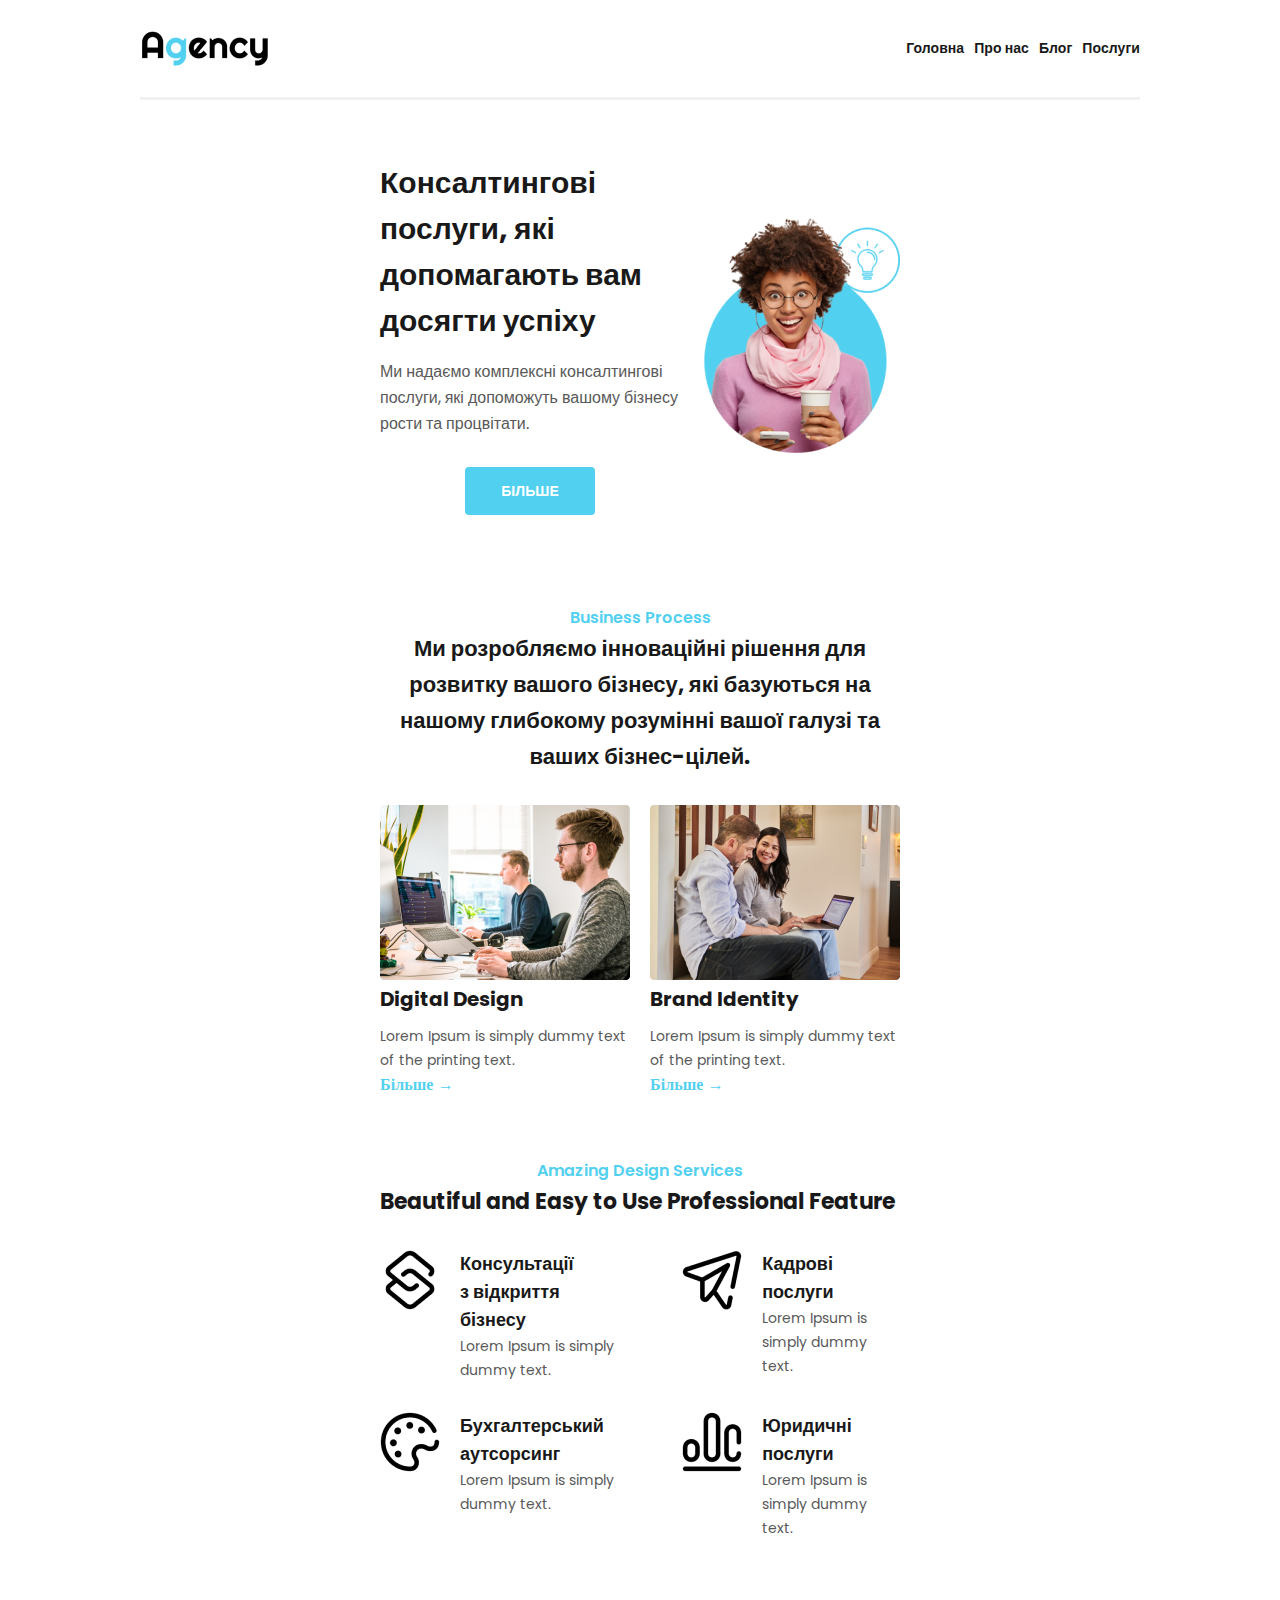
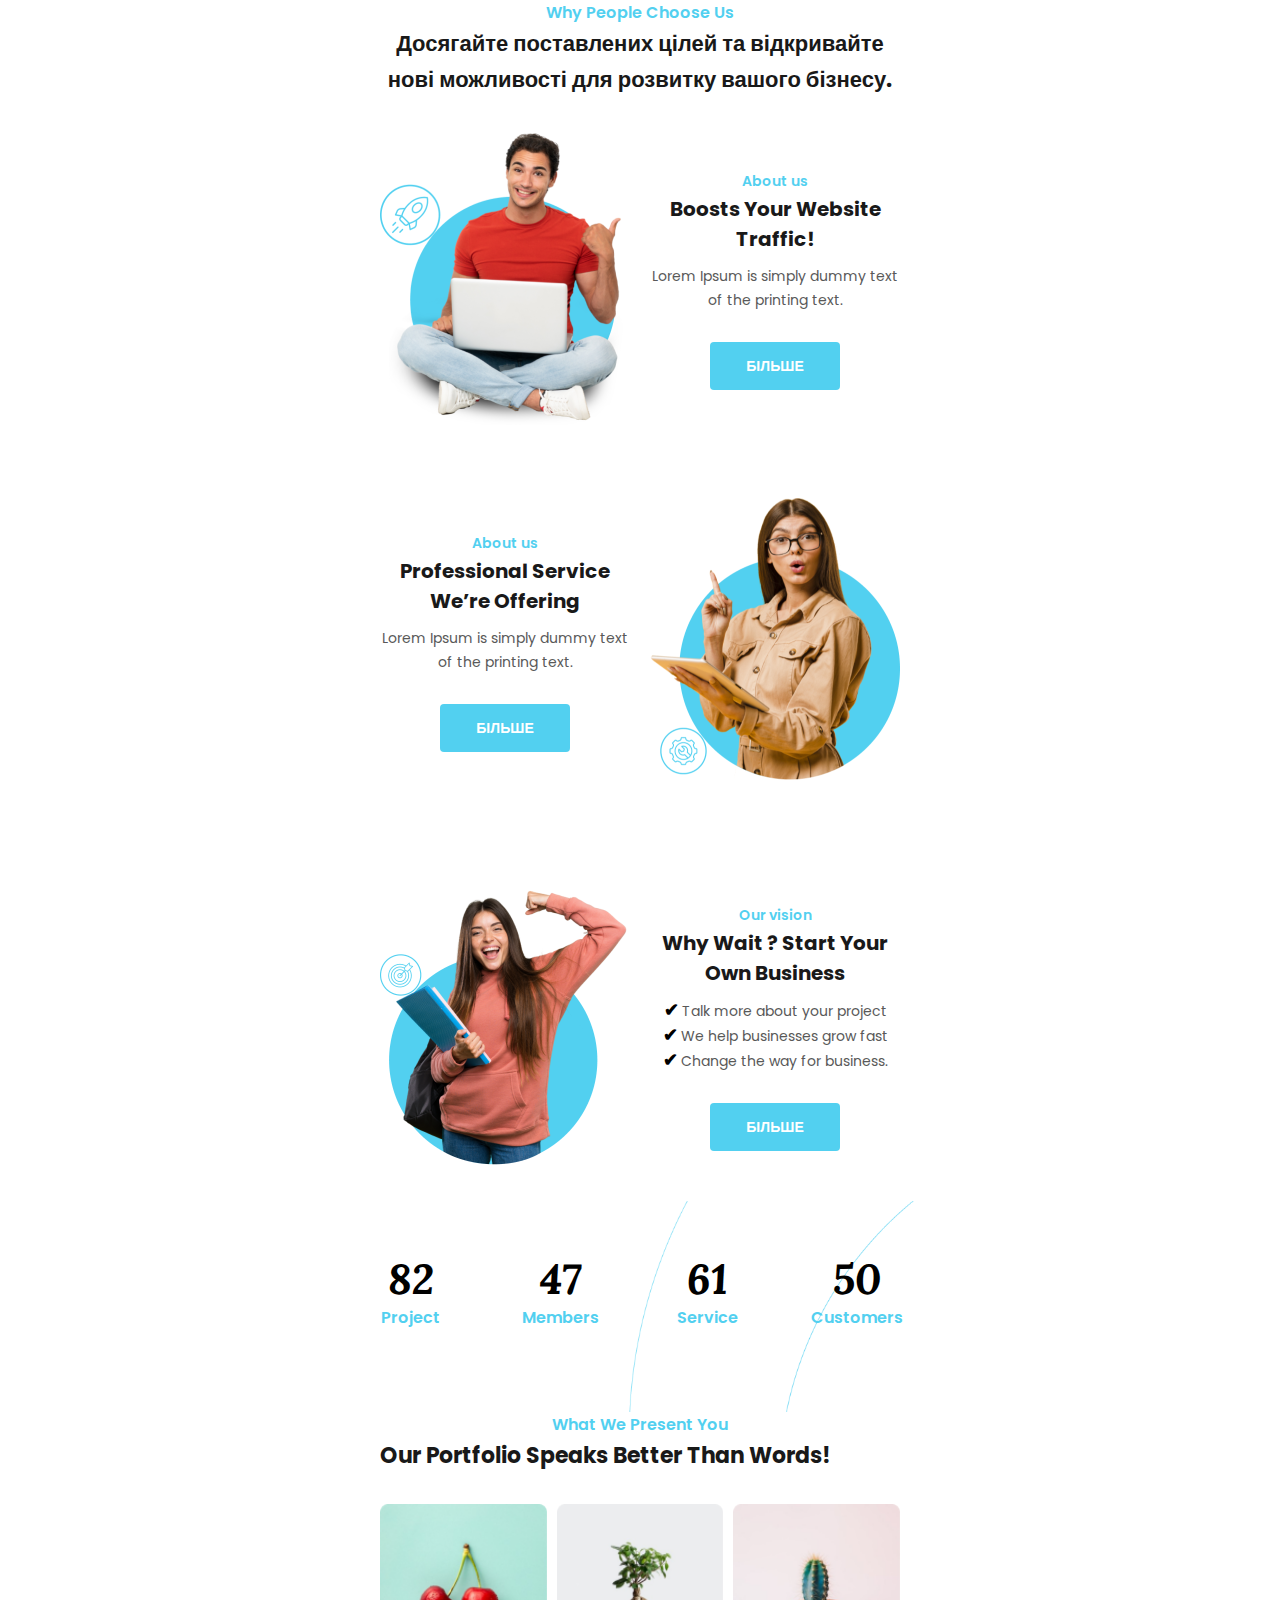
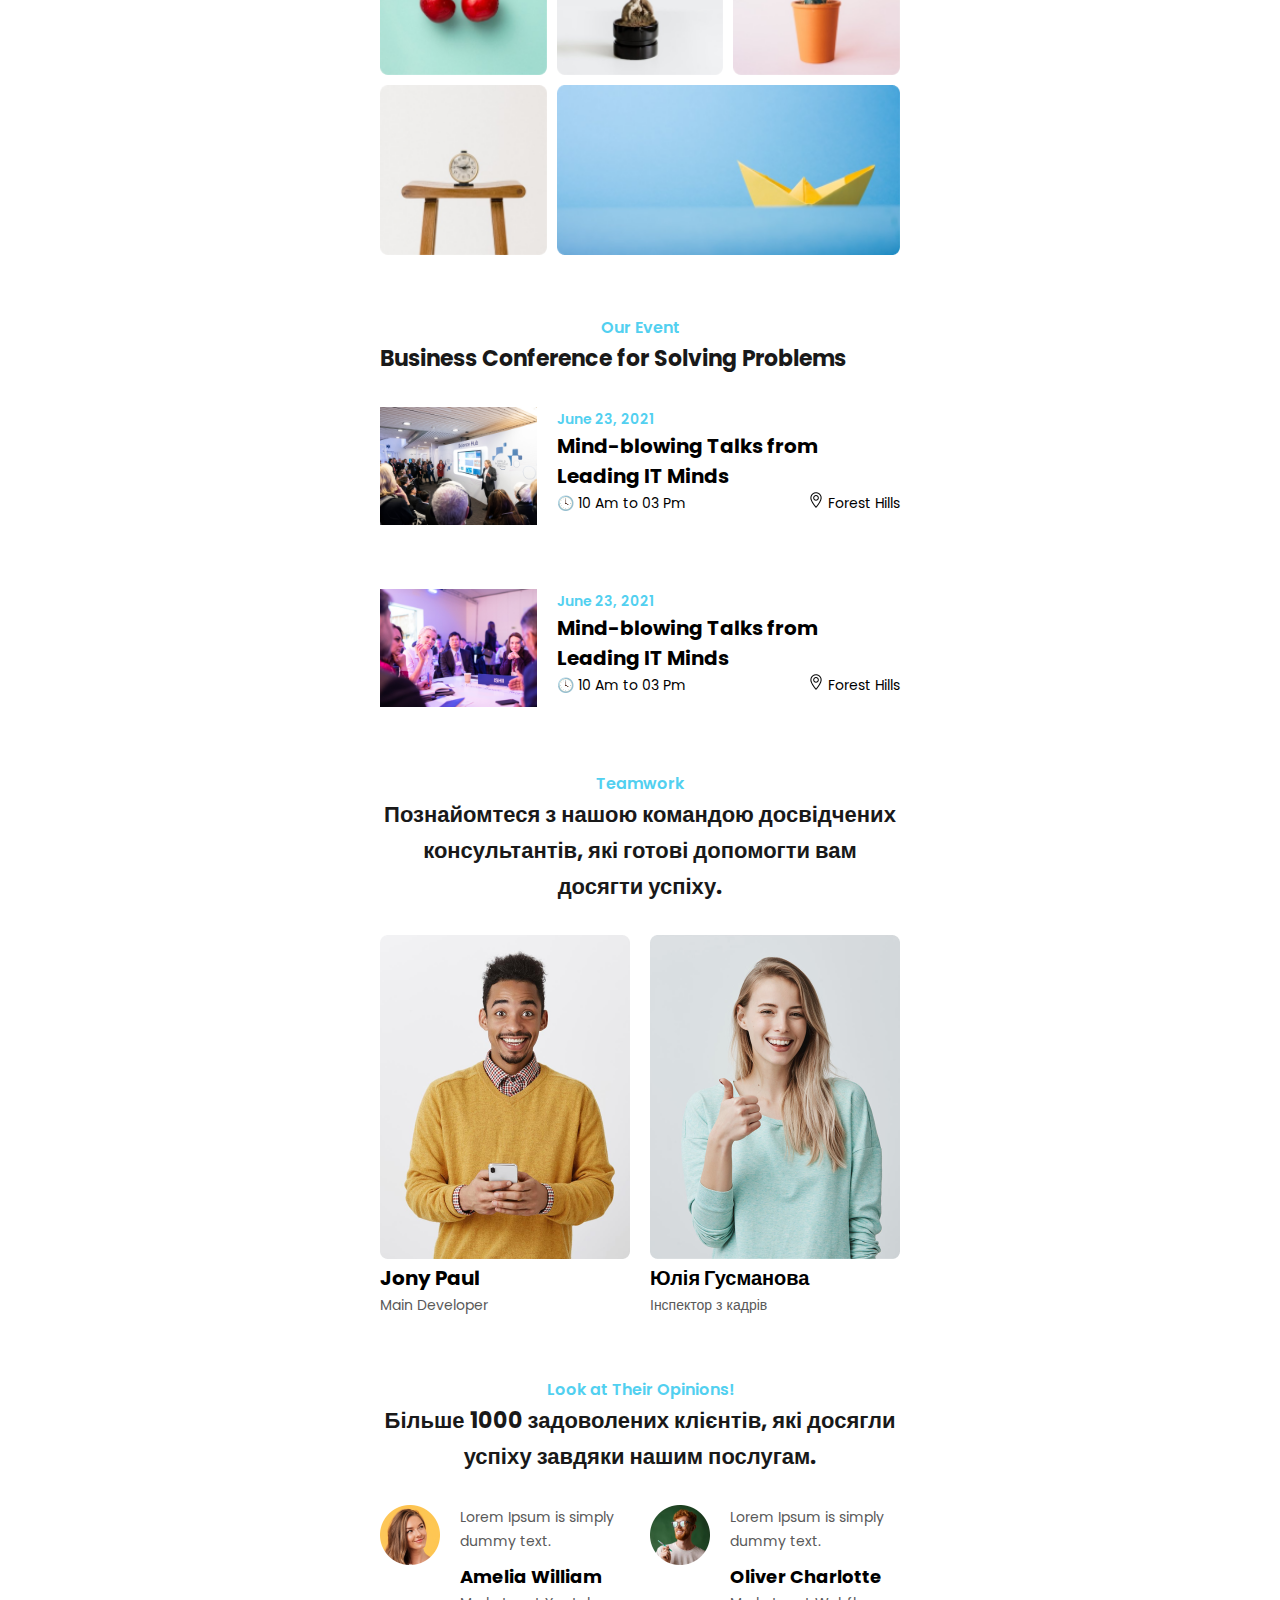
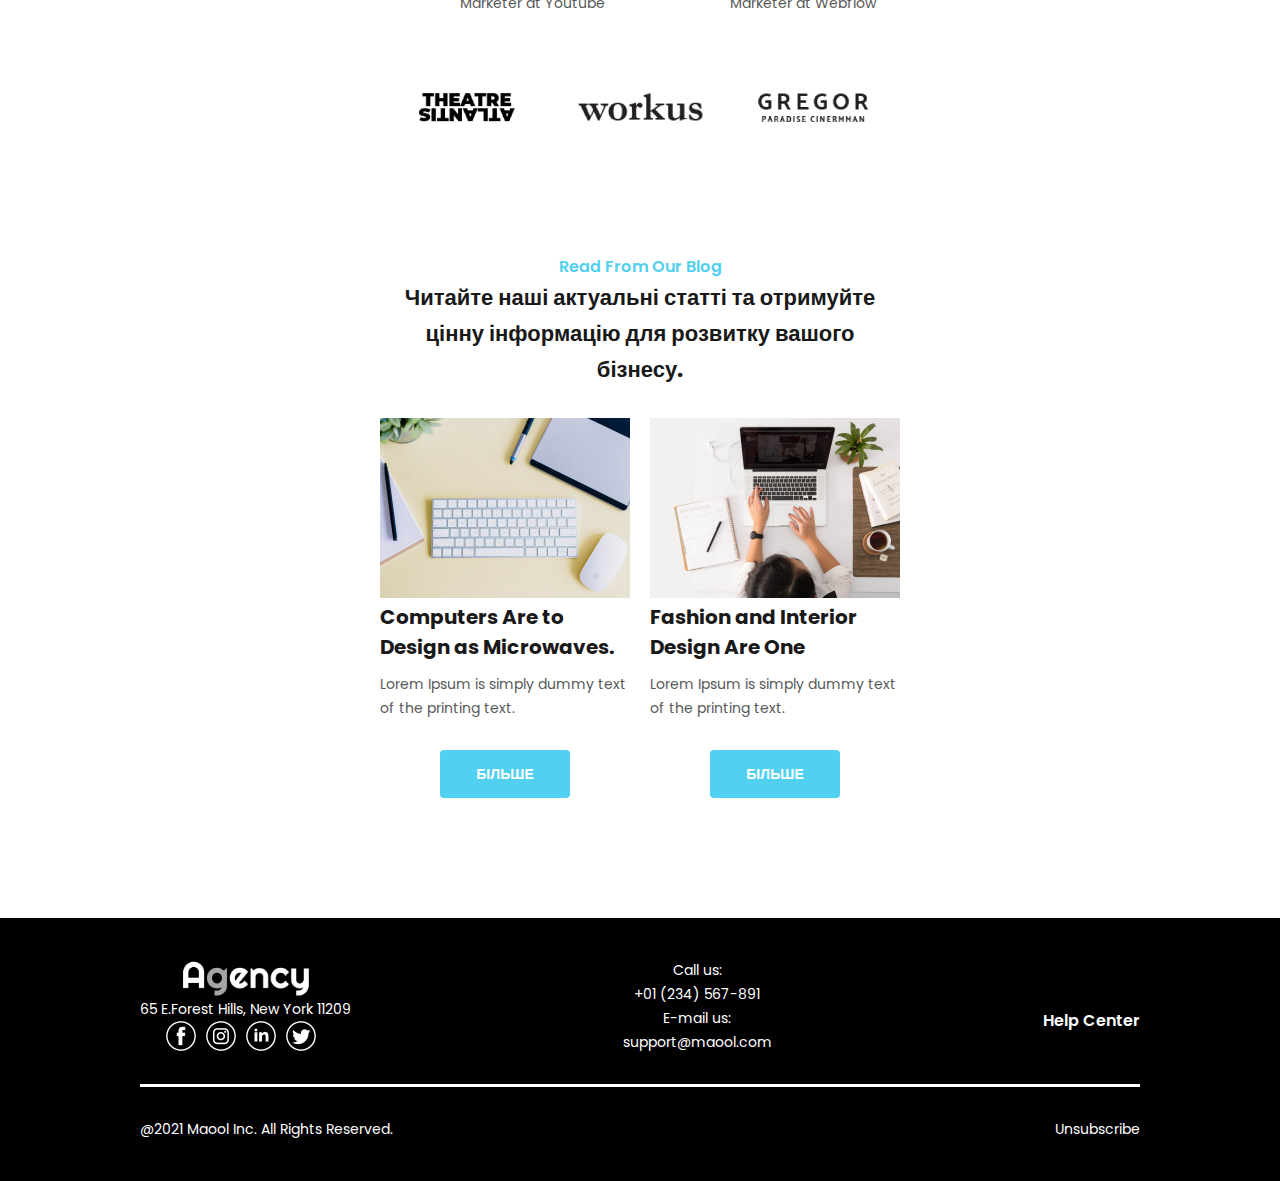
<file: index.html>
<!DOCTYPE html>
<html lang="uk">
<head>
    <meta charset="UTF-8">
    <meta http-equiv="X-UA-Compatible" content="IE=edge">
    <meta name="viewport" content="width=device-width, initial-scale=1.0">
    <title>Кнігніцький Ю.</title>
     <link rel="stylesheet" href="stylesheets/style.css" media="screen">
</head>
<body>
    <header>
        <div class="header_logo"><img class="logo" src="stylesheets/logo@agency-skyblue.png" alt="Logo">
            <nav>
                <div class="topnav" id="myTopnav">
                    <a href="#" class="menu-btn-cls">&#10006;</a>
                    <a class="list" href="index.html">Головна</a>
                    <a class="list" href="about.html">Про нас</a>
                    <a class="list" href="#">Блог</a>
                    <a class="list" href="#">Послуги</a>
                </div>
                <a href="#" class="menu-btn">&#9776;</a>
            </nav>
        </div>
        <div class="Spacer"></div>
        <div class="column-1">
            <h1>Консалтингові послуги, які допомагають вам досягти успіху</h1>
            <p class="head-content">Ми надаємо комплексні консалтингові послуги, які допоможуть вашому бізнесу рости та процвітати.</p>
            <div class="read-more"><p>Більше</p></div>
        </div>
        <div class="column-2">
            <div class="image"><img src="stylesheets/Hero-Image-1.png" alt="Hero-Image-1"></div>
        </div>
    </header>
    <main>
        <div class="Spacer"></div>
        <p class="section">Business Process</p>
        <h2>Ми розробляємо інноваційні рішення для розвитку вашого бізнесу, які базуються на нашому глибокому розумінні вашої галузі та ваших бізнес-цілей.</h2>
        <div class="column">
            <div class="image"><img src="stylesheets/Service-Image-1.png" alt="Service-Image-1"></div>
            <h3>Digital Design</h3>
            <p class="column-text">Lorem Ipsum is simply dummy text of the printing text.</p>
            <div class="read-more-2"><p>Більше &#8594;</p></div>
        </div>
        <div class="column">
            <div class="image"><img src="stylesheets/Service-Image-2.png" alt="Service-Image-2"></div>
            <h3>Brand Identity</h3>
            <p class="column-text">Lorem Ipsum is simply dummy text of the printing text.</p>
            <div class="read-more-2"><p>Більше &#8594;</p></div>
        </div>
        <div class="Spacer"></div>
        <p class="section">Amazing Design Services</p>
        <h2>Beautiful and Easy to Use Professional Feature</h2>
        <div class="services">
            <div class="top-left">
                <img class="icon" src="stylesheets/Icon-1.png" alt="Icon-1">
                <div class="grid-text">
                    <p class="services-h">Консультації з відкриття бізнесу</p>
                    <p class="column-text">Lorem Ipsum is simply dummy text.</p>
                </div>
            </div>
            <div class="top-right">
                <img class="icon" src="stylesheets/Icon-2.png" alt="Icon-2">
                <div class="grid-text">
                    <p class="services-h">Кадрові послуги</p>
                    <p class="column-text">Lorem Ipsum is simply dummy text.</p>
                </div>
            </div>
            <div class="bottom-left">
                <img class="icon" src="stylesheets/Icon-3.png" alt="Icon-3">
                <div class="grid-text">
                    <p class="services-h">Бухгалтерський аутсорсинг</p>
                    <p class="column-text">Lorem Ipsum is simply dummy text.</p>
                </div>
            </div>
            <div class="bottom-right">
                <img class="icon" src="stylesheets/Icon-4.png" alt="Icon-4">
                <div class="grid-text">
                    <p class="services-h">Юридичні послуги</p>
                    <p class="column-text">Lorem Ipsum is simply dummy text.</p>
                </div>
            </div>
        </div>
        <div class="Spacer"></div>
        <p id="about" class="section">Why People Choose Us</p>
        <h2>Досягайте поставлених цілей та відкривайте нові можливості для розвитку вашого бізнесу.</h2>
        <div class="column">
            <div class="image"><img src="stylesheets/About-Img-1.png" alt="About-Image-1"></div>
        </div>
        <div class="column center">
            <p class="section-column">About us</p>
            <h3>Boosts Your Website Traffic!</h3>
            <p class="column-text">Lorem Ipsum is simply dummy text of the printing text.</p>
            <div class="read-more"><p>Більше</p></div>
        </div>
        <div class="Spacer"></div>
        <div class="reverse">
        <div class="column">
            <div class="image"><img src="stylesheets/About-Img-2.png" alt="About-Image-2"></div>
        </div>
        <div class="column center">
            <p class="section-column">About us</p>
            <h3>Professional Service We’re Offering</h3>
            <p class="column-text">Lorem Ipsum is simply dummy text of the printing text.</p>
            <div class="read-more"><p>Більше</p></div>
        </div>
        </div>
        <div class="Spacer"></div>
        <div class="column">
            <div class="image"><img src="stylesheets/About-Img-3.png" alt="About-Image-3"></div>
        </div>
        <div class="column center">
            <p class="section-column">Our vision</p>
            <h3>Why Wait ? Start Your Own Business</h3>
            <p class="column-text"><a class="point">&#10004; </a>Talk more about your project</p>
            <p class="column-text"><a class="point">&#10004; </a>We help businesses grow fast</p>
            <p class="column-text"><a class="point">&#10004; </a>Change the way for business.</p>
            <div class="read-more"><p>Більше</p></div>
        </div>
    </main>
        <div class="counters">
            <div class="counter-block">
            <div class="counter"><p class="number">82</p><p class="counter-name">Project</p></div>
            <div class="counter"><p class="number">47</p><p class="counter-name">Members</p></div>
            </div>
            <div class="counter-block">
            <div class="counter"><p class="number">61</p><p class="counter-name">Service</p></div>
            <div class="counter"><p class="number">50</p><p class="counter-name">Customers</p></div>
            </div>
        </div>
    <main-next>
        <p class="section">What We Present You</p>
        <h2>Our Portfolio Speaks Better Than Words!</h2>
        <div class="portfolio">
            <div class="div1 portfolio-img"><img src="stylesheets/Portfolio-Image-1.png" alt="Portfolio-Image-1"></div>
            <div class="div2 portfolio-img"><img src="stylesheets/Portfolio-Image-2.png" alt="Portfolio-Image-2"></div>
            <div class="div3 portfolio-img"><img src="stylesheets/Portfolio-Image-3.png" alt="Portfolio-Image-3"></div>
            <div class="div4 portfolio-img"><img src="stylesheets/Portfolio-Image-4.png" alt="Portfolio-Image-4"></div>
            <div class="div5 portfolio-img"><img src="stylesheets/Portfolio-Image-5.png" alt="Portfolio-Image-5"></div>
        </div>
        <div class="Spacer"></div>
        <p class="section">Our Event</p>
        <h2>Business Conference for Solving Problems</h2>
        <div class="event">
            <div class="image"><img src="stylesheets/Event-Image-1.png" alt="Event-Image-1"></div>
            <div class="event-column">
                <p class="date">June 23, 2021</p>
                <p class="event-text">Mind-blowing Talks from Leading IT Minds</p>
                <div class="time-location">
                    <p class="time">&#128339; 10 Am to 03 Pm</p>
                    <p class="location"><a><img src="stylesheets/icon@img-7.png" alt="icon@img-7"></a> Forest Hills</p>
                </div>
            </div>
        </div>
        <div class="Spacer"></div>
        <div class="event">
            <div class="image"><img src="stylesheets/Event-Image-2.png" alt="Event-Image-2"></div>
            <div class="event-column">
                <p class="date">June 23, 2021</p>
                <p class="event-text">Mind-blowing Talks from Leading IT Minds</p>
                <div class="time-location">
                    <p class="time">&#128339; 10 Am to 03 Pm</p>
                    <p class="location"><a><img src="stylesheets/icon@img-7.png" alt="icon@img-7"></a> Forest Hills</p>
                </div>
            </div>
        </div>
        <div class="Spacer"></div>
        <div class="wide"><p class="section">Teamwork</p>
        <h2>Познайомтеся з нашою командою досвідчених консультантів, які готові допомогти вам досягти успіху.</h2>
        </div>
        <div class="column">
            <div class="image"><img src="stylesheets/Team-Image-1.png" alt="Team-Image-1"></div>
            <p class="name-surname">Jony Paul</p>
            <p class="column-text">Main Developer</p>
            
        </div>
        <div class="column">
            <div class="image"><img src="stylesheets/Team-Image-2.png" alt="Team-Image-2"></div>
            <p class="name-surname">Юлія Гусманова</p>
            <p class="column-text">Інспектор з кадрів</p>
        </div>
        <div class="Spacer"></div>
        <div class="wide"><p class="section">Look at Their Opinions!</p>
        <h2>Більше 1000 задоволених клієнтів, які досягли успіху завдяки нашим послугам.</h2>
        </div>
        <div class="user">
            <img class="icon" src="stylesheets/User-Icon-1.png" alt="User-Icon-1">
                <div class="grid-text">
                    <p class="column-text">Lorem Ipsum is simply dummy text.</p>
                    <p class="username">Amelia William</p>
                    <p class="column-text">Marketer at Youtube</p>
                </div>
        </div>
        <div class="user">
            <img class="icon" src="stylesheets/User-Icon-2.png" alt="User-Icon-2">
                <div class="grid-text">
                    <p class="column-text">Lorem Ipsum is simply dummy text.</p>
                    <p class="username">Oliver Charlotte</p>
                    <p class="column-text">Marketer at Webflow</p>
                </div>
        </div>
        <div class="clients">
            <div class="image"><img src="stylesheets/Client-Image-1.png" alt="Client-Image-1"></div>
            <div class="image"><img src="stylesheets/Client-Image-2.png" alt="Client-Image-2"></div>
            <div class="image"><img src="stylesheets/Client-Image-3.png" alt="Client-Image-3"></div>
        </div>
        <div class="Spacer"></div>
        <div class="wide"><p class="section">Read From Our Blog</p>
        <h2>Читайте наші актуальні статті та отримуйте цінну інформацію для розвитку вашого бізнесу.</h2>
        </div>
        <div class="column">
            <div class="image"><img src="stylesheets/Service-Image-3.png" alt="Service-Image-3"></div>
            <h3>Computers Are to Design as Microwaves.</h3>
            <p class="column-text">Lorem Ipsum is simply dummy text of the printing text.</p>
            <div class="read-more"><p>Більше</p></div>
        </div>
        <div class="column">
            <div class="image"><img src="stylesheets/Service-Image-4.png" alt="Service-Image-4"></div>
            <h3>Fashion and Interior Design Are One</h3>
            <p class="column-text">Lorem Ipsum is simply dummy text of the printing text.</p>
            <div class="read-more"><p>Більше</p></div>
        </div>
        <div class="Spacer"></div>
        <div class="Spacer"></div>
        </div>
    </main-next>
    <footer id="footer">
        <div class="footercontent">
        <div class="links">
            <div class="fl"><img class="logo" src="stylesheets/Logo-Image.png" alt="Logo-Image">
                <p class="column-text white">65 E.Forest Hills,<br> New York 11209</p>
                <div class="icons">
                    <a href=""><img src="stylesheets/Facebook.png" alt="Facebook"></a>
                    <a href=""><img src="stylesheets/Instagram.png" alt="Instagram"></a>
                    <a href=""><img src="stylesheets/Link.png" alt="Link"></a>
                    <a href=""><img src="stylesheets/Twitter.png" alt="Twitter"></a>
                </div>
            </div>
            <div class="hide">
                <p class="links-section white contact-btn">Contact info</p>
            <nav>
                <div class="topnav2" id="myTopnav2">
                    <a href="#footer" class="contact-btn-cls">&#10006;</a>
                    <p class="list">Call us: </p>
                    <a class="list" href="#">+01 (234) 567-891</a>
                    <p class="list">E-mail us: </p>
                    <a class="list" href="#">support@maool.com</a>
                </div>
            </nav>
            </div>
            <div class="contacts fl">
                <p class="column-text white">Call us: </p>
                <a class="column-text white">+01 (234) 567-891</a>
                <p class="column-text white">E-mail us: </p>
                <a class="column-text white">support@maool.com</a>
            </div>
                <a class="links-section white">Help Center </a>
        </div>
        <div class="copy"><p class="column-text white">@2021 Maool Inc. All Rights Reserved.</p><p class="column-text white">Unsubscribe</p></div>
    </div>
    </footer>
    <script src="java.js"></script>
</body>
</html>
</file>
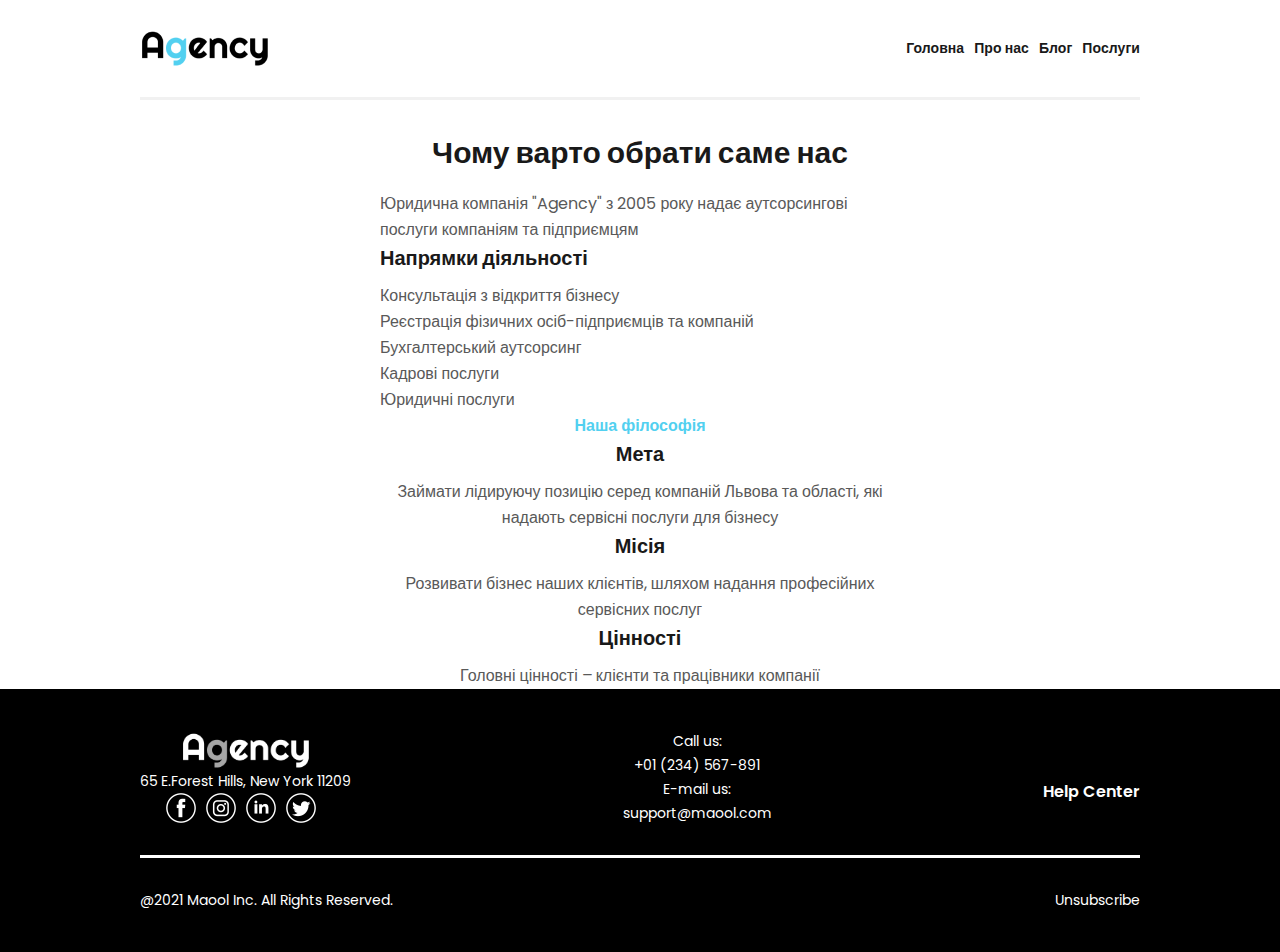
<file: about.html>
<!DOCTYPE html>
<html lang="uk">
<head>
    <meta charset="UTF-8">
    <meta name="viewport" content="width=device-width, initial-scale=1.0">
    <title>Про нас</title>
    <link rel="stylesheet" href="stylesheets/style.css" media="screen">
</head>
<body>
    <header>
        <div class="header_logo"><img class="logo" src="stylesheets/logo@agency-skyblue.png" alt="Logo">
            <nav>
                <div class="topnav" id="myTopnav">
                    <a href="#" class="menu-btn-cls">&#10006;</a>
                    <a class="list" href="index.html">Головна</a>
                    <a class="list" href="about.html">Про нас</a>
                    <a class="list" href="#">Блог</a>
                    <a class="list" href="#">Послуги</a>
                </div>
                <a href="#" class="menu-btn">&#9776;</a>
            </nav>
        </div>
    </header>
    <main>
        <h1 class="center width">Чому варто обрати саме нас</h1>
        <p class="head-content">Юридична компанія "Agency" з 2005 року надає аутсорсингові послуги компаніям та підприємцям</p>
        <div class="content">
            <h3>Напрямки діяльності</h3>
            <p class="head-content">Консультація з відкриття бізнесу</p>
            <p class="head-content">Реєстрація фізичних осіб-підприємців та компаній</p>
            <p class="head-content">Бухгалтерський аутсорсинг</p>
            <p class="head-content">Кадрові послуги</p>
            <p class="head-content">Юридичні послуги</p>
        </div>
        <p class="section">Наша філософія</p>
        <div class="content">
            <h3 class="center width">Мета</h3>
            <p class="head-content center width">Займати лідируючу позицію серед компаній Львова та області, які надають сервісні послуги для бізнесу</p>
            <h3 class="center width">Місія</h3>
            <p class="head-content center width">Розвивати бізнес наших клієнтів, шляхом надання професійних сервісних послуг</p>
            <h3 class="center width">Цінності</h3>
            <p class="head-content center width">Головні цінності – клієнти та працівники компанії</p>
        </div>
    </main>
    <footer id="footer">
        <div class="footercontent">
        <div class="links">
            <div class="fl"><img class="logo" src="stylesheets/Logo-Image.png" alt="Logo-Image">
                <p class="column-text white">65 E.Forest Hills,<br> New York 11209</p>
                <div class="icons">
                    <a href=""><img src="stylesheets/Facebook.png" alt="Facebook"></a>
                    <a href=""><img src="stylesheets/Instagram.png" alt="Instagram"></a>
                    <a href=""><img src="stylesheets/Link.png" alt="Link"></a>
                    <a href=""><img src="stylesheets/Twitter.png" alt="Twitter"></a>
                </div>
            </div>
            <div class="hide">
                <p class="links-section white contact-btn">Contact info</p>
            <nav>
                <div class="topnav2" id="myTopnav2">
                    <a href="#footer" class="contact-btn-cls">&#10006;</a>
                    <p class="list">Call us: </p>
                    <a class="list" href="#">+01 (234) 567-891</a>
                    <p class="list">E-mail us: </p>
                    <a class="list" href="#">support@maool.com</a>
                </div>
            </nav>
            </div>
            <div class="contacts fl">
                <p class="column-text white">Call us: </p>
                <a class="column-text white">+01 (234) 567-891</a>
                <p class="column-text white">E-mail us: </p>
                <a class="column-text white">support@maool.com</a>
            </div>
                <a class="links-section white">Help Center </a>
        </div>
        <div class="copy"><p class="column-text white">@2021 Maool Inc. All Rights Reserved.</p><p class="column-text white">Unsubscribe</p></div>
    </div>
    </footer>
    <script src="java.js"></script>
</body>
</html>
</file>
<file: stylesheets/style.css>
@import url('https://fonts.googleapis.com/css2?family=Poppins:wght@400;600;700;800;900&display=swap');
@import url('https://fonts.googleapis.com/css2?family=Lora:ital,wght@0,400;1,700&display=swap');
*{
	margin: 0;
	padding: 0;
}
body{
	display: block;
	justify-content: center;
}
header, .footercontent{
	max-width: 1000px;
}
.footercontent{
	width: 100%;
	display: flex;
	flex-direction: column;
	justify-self: center;
}
a{
	text-decoration: none;
}

.pre-header{
	width: 100%;
	height: 52px;
	background-color: #F1F1F1;
}
.pre-header p{
	display: inline-block;
	width: calc(100% - 40px);
	height: 22px;
	margin-top: 15px;
	margin-right: 20px;
	font-family: 'Lora', serif;
	color: var(--Dark-Gray, #939393);
	text-align: right;
	/* X-Small */
	font-size: 12px;
	font-style: normal;
	font-weight: 400;
	line-height: 22px; /* 183.333% */
}
header{
	display: flex;
	justify-content: center;
	align-items: end;
	flex-direction: row;
	flex-wrap: wrap;
	width: calc(100% - 80px);
	height:  auto;
	padding: 30px 40px;
	margin-left: auto;
	margin-right: auto;
}
.width{
	width: 100%;
}
.content{
	flex-direction: column;
	align-items: start;
	justify-content: center;
	display: flex;
}
main {
	flex-direction: column;
	align-items: center;
	justify-content: center;
	display: flex;
	flex-wrap: wrap;
	max-width: 520px;
	padding: 0px 40px;
	margin-left: auto;
	margin-right: auto;
}
.center{
	text-align: center;
}
main-next{
	display: flex;
	flex-direction: column;
	align-items: center;
	justify-content: center;
	flex-wrap: wrap;
	max-width: 520px;
	padding: 0px 40px;
	margin-left: auto;
	margin-right: auto;
}
nav{
	width: calc(100% - 130px);
	height: 24px;
	display: flex;
	padding-top: 6px;
	margin: 0;
	justify-content: right;
}
.image{
	width: auto;
}
.image > img{
	width: 100%;
}
.logo{
	width: 130px;
	height: 37px;
}
.header_logo{
	display: flex;
	align-self: start;
	width: 100%;
	height: 67px;
	border-bottom: 3px inset #F1F1F1;
}
.topnav {
	display: flex;
	align-items: center;
	position: fixed;
	flex-direction: column;
	top: 0;
	left: -100%;
	width: 100%;
	background-color: white;
	transition: transform 0.5s; 
}
.topnav2 {
	display: flex;
	align-items: center;
	position: fixed;
	flex-direction: column;
	top: 77.5%;
	left: -100%;
	width: 100%;
	background-color: white;
	transition: transform 0.5s; 
}
.topnav.active {
	transform: translateX(100%);
}
.topnav2.active {
	transform: translateX(100%);
}
.menu-btn-cls, .contact-btn-cls{
	align-self: end;
	width: 24px;
	margin-top: 5px;
	margin-right: 20px;
	text-align: right;
	color: var(--Black, #191919);
	/* Button Text */
	font-family: 'Poppins', sans-serif;
	font-size: 20px;
	font-style: normal;
	font-weight: 600;
	line-height: 24px; /* 171.429% */
	letter-spacing: 0.07px;
}
.list{
	width: 100%;
	color: var(--Black, #191919);
	text-align: center;
	/* Button Text */
	font-family: 'Poppins', sans-serif;
	font-size: 20px;
	font-style: normal;
	font-weight: 600;
	line-height: 24px; /* 171.429% */
	letter-spacing: 0.07px;
}
a.list{
	border-bottom: 2px solid #F1F1F1;
}
.menu-btn, .contact-btn{
	color: var(--Black, #191919);
	text-align: center;
	/* Button Text */
	font-family: 'Poppins', sans-serif;
	font-size: 20px;
	font-style: normal;
	font-weight: 600;
	line-height: 24px; /* 171.429% */
	letter-spacing: 0.07px;
}
.column-1{
	width: 300px;
	flex-shrink: 0;
	margin-bottom: 10px;
	display: flex;
	flex-direction: column;
}
h1{
	margin-bottom: 15px;
	color: var(--Black, #191919);
/* H6 */
	font-family: 'Poppins', sans-serif;
	font-size: 30px;
	font-style: normal;
	font-weight: 700;
	line-height: 46px; /* 127.778% */
}
h2{
	margin-bottom: 30px;
	width: 100%px;
	color: var(--Black, #191919);
	text-align: center;
/* H6 */
	font-family: 'Poppins', sans-serif;
	font-size: 22px;
	font-style: normal;
	font-weight: 700;
	line-height: 36px; /* 127.778% */
}
h3{
	color: var(--Black, #191919);
	padding-bottom: 10px;
	/* Title 2 */
	font-family: 'Poppins', sans-serif;
	font-size: 20px;
	font-style: normal;
	font-weight: 700;
	line-height: 30px; /* 150% */
}
.head-content{
	color: var(--Davys-Gray, #595959);
	/* Discription */
	font-family: 'Poppins', sans-serif;
	font-size: 16px;
	font-style: normal;
	font-weight: 400;
	line-height: 26px; /* 162.5% */
}
.read-more{
	max-width: 98px;
	margin: 0 auto;
	cursor: pointer;
	display: inline-flex;
	padding: 12px 36px;
	margin-top: 30px;
	justify-content: center;
	align-items: center;
	border-radius: 4px;
	background: var(--Jordy-Blue, #52D0F0);
}
.read-more p{
	color: var(--White, #FFF);
	text-align: center;
	text-transform: uppercase;
	/* Button Text */
	font-family: 'Poppins', sans-serif;
	font-size: 14px;
	font-style: normal;
	font-weight: 600;
	line-height: 24px; /* 171.429% */
	letter-spacing: 0.07px;
}
.column-2{
	display: flex;
	justify-self: center;
	justify-content: right;
	align-self: center;
	width: 220px;
	flex-shrink: 0;
}
.section{
	width: 100%;
	color: var(--Jordy-Blue, #52D0F0);
	align-self: start;
	text-align: center;
	/* Info Title 1 */
	font-family: 'Poppins', sans-serif;
	font-size: 16px;
	font-style: normal;
	font-weight: 600;
	line-height: 26px; /* 162.5% */
}
.section-column{
	width: 100%;
	color: var(--Jordy-Blue, #52D0F0);
	align-self: start;
	/* Info Title 1 */
	font-family: 'Poppins', sans-serif;
	font-size: 14px;
	font-style: normal;
	font-weight: 600;
	line-height: 26px; /* 162.5% */
}
.center{
	display: flex;
	flex-direction: column;
	justify-content: center;
}
.column{
	max-width: 250px;
	padding-bottom: 20px;
	display: flex;
	flex-direction: column;
}
.Spacer{
	height: 60px;
	width: 100%;
}
.column-text{
	color: var(--Davys-Gray, #595959);
	/* Discription 1 */
	font-family: 'Poppins', sans-serif;
	font-size: 14px;
	font-style: normal;
	font-weight: 400;
	line-height: 24px; /* 171.429% */
}
.point{
	width: 16px;
	color: black;
	/* Discription 1 */
	font-family: 'Poppins', sans-serif;
	font-size: 18px;
	font-style: normal;
	font-weight: 900;
	line-height: 24px; /* 171.429% */
}
.read-more-2{
	cursor: pointer;
	width: 110px;
}
.read-more-2 p{
	color: var(--Jordy-Blue, #52D0F0);
	font-family: Poppins;
	font-size: 16px;
	font-style: normal;
	font-weight: 600;
	line-height: 26px; /* 162.5% */
	letter-spacing: 0.08px;
}
.reverse{
	width: 100%;
	display: flex;
	flex-direction: column;
	align-items: center;
}
.services {
	width: 100%;
	display: grid;
	grid-template-areas: 
	  "top-left"
	  "top-right"
	  "bottom-left"
	  "bottom-right";
	grid-gap: 30px;
}
.grid-text{
	padding-left: 20px;
	display: flex;
	flex-direction: column;
	flex-wrap: wrap;
}
.services-h{
	width: calc(100% - 70px);
	margin: 0;
	color: var(--Black, #191919);
	/* Title 2 */
	font-family: 'Poppins', sans-serif;
	font-size: 18px;
	font-style: normal;
	font-weight: 700;
	line-height: 28px; /* 150% */
}
.icon {
	width: 60px;
	height: 60px;
}
.services > div{
  width: 100%; /* Розмір для кожного кута */
  height: 100%; /* Розмір для кожного кута */
  display: flex;
  flex-direction: row;
  justify-content: center;
}
.user{
  display: flex;
  flex-direction: row;
  justify-content: center;
  margin-bottom: 30px;
}
.username{
	color: black;
	margin-top: 10px;
	/* Title 3 */
	font-family: Poppins, sans-serif;
	font-size: 18px;
	font-style: normal;
	font-weight: 700;
	line-height: 28px; /* 155.556% */
}
.counters{
	background-image: url('background.png');
	background-size: cover;
	max-width: 600px;
	min-height: 181px;
	margin: 0 auto;
	display: flex;
	flex-direction: column;
	align-items: center;
	justify-content: center;
	padding-bottom: 30px;
}

.counter-block{
	width: 100%;
	display: flex;
	flex-direction: row;
	justify-content: space-around;
}
.number{
	color: black;
	/* H3 */
	text-align: center;
	font-family: Lora, serif;
	font-size: 42px;
	font-style: italic;
	font-weight: 700;
	line-height: 52px; /* 123.81% */
}
.counter-name{
	color: var(--Jordy-Blue, #52D0F0);
	/* Info Title 1 */
	font-family: Poppins;
	font-size: 16px;
	font-style: normal;
	font-weight: 600;
	line-height: 26px; /* 162.5% */
}

.top-left { grid-area: top-left; }
.top-right { grid-area: top-right; }
.bottom-left { grid-area: bottom-left; }
.bottom-right { grid-area: bottom-right; }

.portfolio {
	width: 100%;
	height: 100%;
	display: grid;
	grid-template-columns: repeat(3, 1fr);
	grid-template-rows: repeat(2, 1fr);
	grid-column-gap: 10px;
	grid-row-gap: 10px;
	}

	.div1 { grid-area: 1 / 1 / 2 / 2; }
	.div2 { grid-area: 1 / 2 / 2 / 3; }
	.div3 { grid-area: 1 / 3 / 2 / 4; }
	.div4 { grid-area: 2 / 1 / 3 / 2; }
	.div5 { grid-area: 2 / 2 / 3 / 4; }
.portfolio-img{
	border-radius: 8px;
	width: 100%;
	height: 100%;
}
.portfolio-img img{
	width: 100%;
	height: 100%;
}
.name-surname{
	color: black;
	/* Title 2 */
	font-family: Poppins, sans-serif;
	font-size: 20px;
	font-style: normal;
	font-weight: 700;
	line-height: 30px; /* 150% */
}
.wide{
	width: 100%;
}
.event{
	display: flex;
	flex-direction: column;
	max-width: 250px;

}
.date{
	color: var(--Jordy-Blue, #52D0F0);
	/* Button Text */
	font-family: Poppins, sans-serif;
	font-size: 14px;
	font-style: normal;
	font-weight: 600;
	line-height: 24px; /* 171.429% */
	letter-spacing: 0.07px;
}
.event-text{
	color: black;
	/* Title 2 */
	font-family: Poppins, sans-serif;
	font-size: 20px;
	font-style: normal;
	font-weight: 700;
	line-height: 30px; /* 150% */
}
.time-location{
	display: flex;
	justify-content: space-between;
}
.time-location > p{
	color: black;

	/* Discription 1 */
	font-family: Poppins, sans-serif;
	font-size: 14px;
	font-style: normal;
	font-weight: 400;
	line-height: 24px; /* 171.429% */
}
.clients{
	margin-top: 30px;
	margin-bottom: 50px;
	display: flex;
	flex-direction: column;
	align-items: center;
}
.clients > div{
	max-width: 173.33px;
}
.text{
	text-align: left;
}
footer{
	background-color: black;
	padding: 40px;
	display: flex;
	flex-direction: column;
	align-items: center;
}
.white{
	color:  white;
}
.links-section{
	font-family: Poppins;
	font-size: 16px;
	font-style: normal;
	font-weight: 600;
	line-height: 26px; /* 162.5% */
}
.links{
	display: flex;
	width: 100%;
	flex-direction: column;
	align-items: center;
}
.links >div >a{
	cursor: pointer;
}
.icons{
	display: flex;
	justify-content: left;
	max-width: 200px;
	max-height: 30px;
}
.icons > a >img{
	width: 30px;
	max-height: 30px;
	margin-right: 10px;
}
.copy{
	width: 100%;
	display: flex;
	justify-content: space-between;
	padding-top: 30px;
	border-top: 3px solid white;
}
.contacts{
	display: none;
}

@media screen and (min-width: 599px){
	main{
		flex-direction: row;
		justify-content: space-between;
	}
	main-next{
		flex-direction: row;
		justify-content: space-between;
	}
	h2{
		justify-self: center;
	}
	.column{
		padding-bottom: 0px;
	}
}
@media screen and (min-width: 500px){
	.clients{
	flex-direction: row;
}
}
@media screen and (min-width: 600px){
	.column-1{
	margin-bottom: 0px;
}
	.menu-btn, .menu-btn-cls, .list{
		font-size: 14px;
	}
	.menu-btn, .menu-btn-cls, .contact-btn, .contact-btn-cls{
		display: none;
	}
	.topnav {
		display: flex;
		justify-content: right;
		align-items: center;
		position: relative;
		flex-direction: row;
		background-color: white;
		transform: translateX(100%);
	}
	.topnav2 {
		display: none;
		justify-content: right;
		align-items: center;
		position: relative;
		flex-direction: row;
		background-color: white;
		transform: translateX(100%);
	}
	.hide{
		display: none;
	}
	.contacts{
		display: flex;
	}
	.list{
		width: auto;
		margin-left: 10px;
	}
	a.list{
		border-bottom: none;
	}
	.services {
	width: 100%;
	display: grid;
	grid-template-areas: 
	  "top-left top-right"
	  "bottom-left bottom-right";
	grid-gap: 30px;
	}
	.services > div {
		justify-content: normal;
}
	.reverse{
		flex-direction: row-reverse;
		justify-content: space-between;
	}
	.counters{
		flex-direction: row;
		justify-content: space-around;
	}
	.counter-block{
	width: 100%;
	display: flex;
	flex-direction: row;
	flex-wrap: nowrap;
}
	.event{
		flex-direction: row;
		max-width: 100%;
	}
	.event img{
		max-width: 200px;
	}
	.event-column{
		margin-left: 20px;
	}
	.user{
		max-width: 250px;
	}
	.links{
	display: flex;
	width: 100%;
	flex-direction: row;
	justify-content: space-between;
	}
	.fl{
	margin-right: 25px;
	margin-bottom: 30px;
	display: flex;
	align-items: center;
	flex-direction: column;
}
	br{
		display: none;
	}

}
</file>
